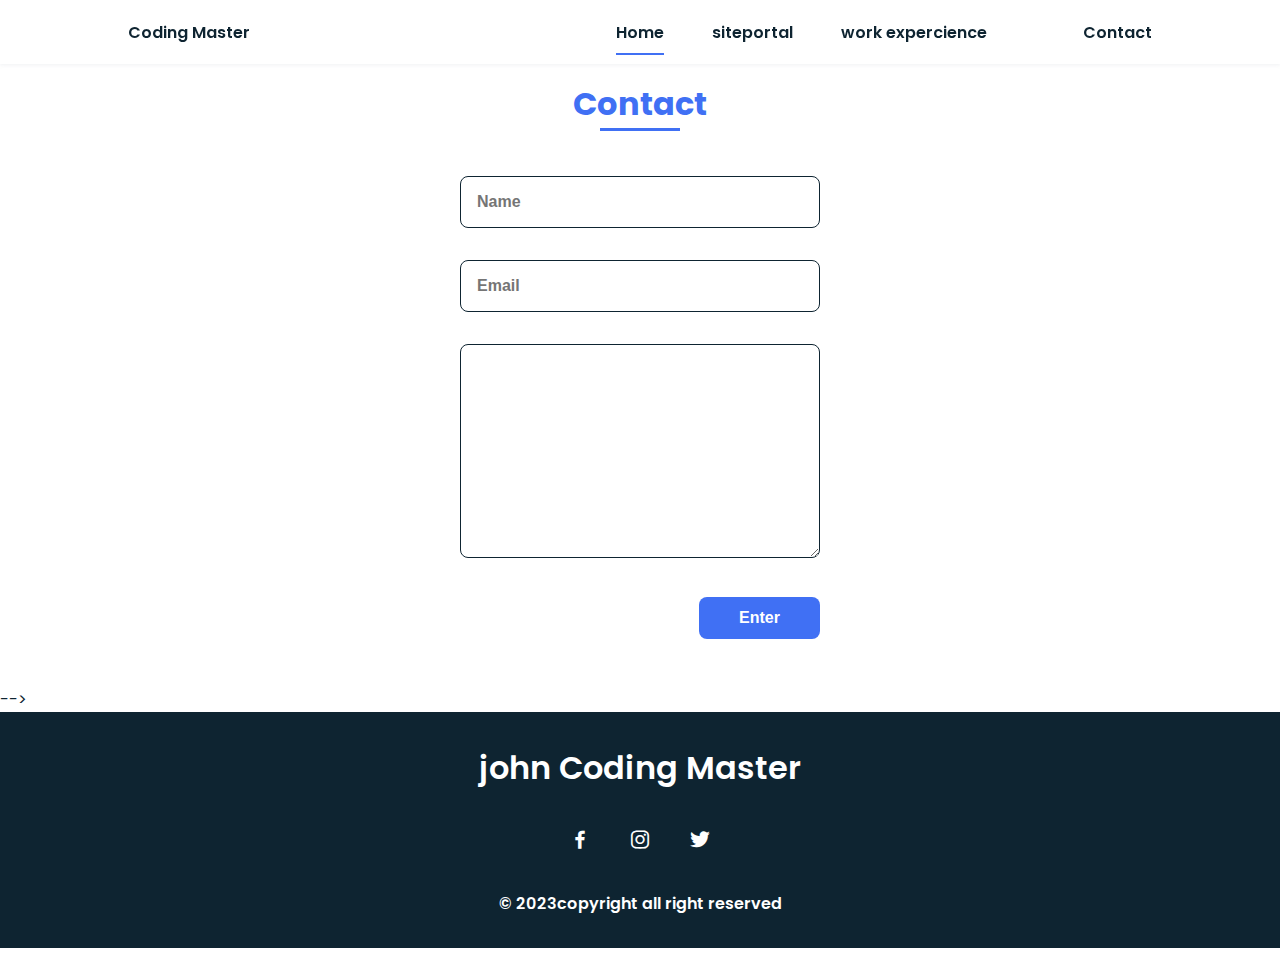
<file: portofolio/contact.html>
<!DOCTYPE html>
<html lang="en">
    <head>
        <meta charset="UTF-8">
        <meta name="viewport" content="width=device-width, initial-scale=1.0">
        <link rel="stylesheet" href="index.css">
        <link href='https://cdn.jsdelivr.net/npm/boxicons@2.0.5/css/boxicons.min.css' rel='stylesheet'>

        <title>Complete Responsive Portfolio Website</title>
    </head>
    <body>

         <!-- HEADER -->
         <header class="l-header">
            <nav class="nav bd-grid">
                <div>
                    <a href="#" class="nav__logo">Coding Master</a>
                </div>

                <div class="nav__menu" id="nav-menu">
                    <ul class="nav__list">
                        <li class="nav__item"><a href="#home" class="nav__link active">Home</a></li>
                        <li class="nav__item"><a href="#about" class="nav__link">siteportal</a></li>
                        <li class="nav__item"><a href="#skills" class="nav__link"> work expercience</a></li>
                        <li class="nav__item"><a href="#work" class="nav__link"></a></li>
                        <li class="nav__item"><a href="#contact" class="nav__link">Contact</a></li>
                    </ul>
                </div>

                <div class="nav__toggle" id="nav-toggle">
                    <i class='bx bx-menu'></i>
                </div>
            </nav>
        </header>

        <main class="l-main">
            <!--===== HOME =====-
            <section class="home bd-grid" id="home">
                <div class="home__data">
                    <h1 class="home__title">Hi,<br>I'am <span class="home__title-color">john</span><br> Web Developer</h1>

                    <a href="#" class="button">Contact</a>
                </div>

                <div class="home__social">
                    <a href="" class="home__social-icon"><i class='bx bxl-linkedin'></i></a>
                    <a href="" class="home__social-icon"><i class='bx bxl-behance' ></i></a>
                    <a href="" class="home__social-icon"><i class='bx bxl-github' ></i></a>
                </div>

                <div class="home__img">    
                    <img src="img/profile.png" alt="">
                </div>
            </section>
        -->


            <!--===== ABOUT =====->
            <section class="about section " id="about">
                <h2 class="section-title">siteportal</h2>

                <div class="about__container bd-grid">
                    <div class="about__img">
                        <img src="img/about.png" alt="">
                    </div>
                    
                    <div>
                        <h2 class="about__subtitle">I'am Coding Master</h2>
                        <p class="about__text">Web development, which encompasses coding, design, and debugging abilities, is a challenging and multifaceted field that necessitates a broad base of knowledge. To begin learning web development, beginners frequently begin by studying the essentials of HTML, CSS, and JavaScript.
The structural foundation of a web page is HTML, the style is CSS, and the interactive part is JavaScript. Despite the fact that learning these languages might be challenging for beginners, there are several online resources, including tutorials, videos, and discussion forums, that can help learners get started.
After they have a fundamental understanding of these languages, learners can begin investigating more complicated issues like responsive design, web accessibility, and web performance optimization.
One of the challenges that students typically encounter while learning web development is debugging. Finding and fixing errors in code requires the tedious and difficult process of debugging. Yet, students can improve their coding skills and debugging prowess with time and practise.
Another challenge for students may be keeping up with the newest web development techniques and technology. Because the field is always evolving, it could be difficult to stay up to date with the latest techniques and equipment. Yet, by being involved in the web development community, attending conferences and seminars, and reading trade publications, students may stay on top of the most recent advancements and improve their skills.
Overall, learning web development can be a rewarding and challenging experience, but with dedication and perseverance, learners can develop the skills they need to create amazing web applications and websites..</p>           
                    </div>                                   
                </div>
            </section>

            <!--===== SKILLS =====-
            <section class="skills section" id="skills">
                <h2 class="section-title">workexperience</h2>

                <div class="skills__container bd-grid">          
                    <div>
                        <h2 class="skills__subtitle">Profesional Skills</h2>
                        <p class="skills__text">Lorem ipsum dolor sit, amet consectetur adipisicing elit. Velit optio id vero amet, alias architecto consectetur error eum eaque sit.</p>
                        <div class="skills__data">
                            <div class="skills__names">
                                <i class='bx bxl-html5 skills__icon'></i>
                                <span class="skills__name">HTML5</span>
                            </div>
                            <div class="skills__bar skills__html">

                            </div>
                            <div>
                                <span class="skills__percentage">90%</span>
                            </div>
                        </div>
                        <div class="skills__data">
                            <div class="skills__names">
                                <i class='bx bxl-css3 skills__icon'></i>
                                <span class="skills__name">CSS3</span>
                            </div>
                            <div class="skills__bar skills__css">
                                
                            </div>
                            <div>
                                <span class="skills__percentage">80%</span>
                            </div>
                        </div>
                        <div class="skills__data">
                            <div class="skills__names">
                                <i class='bx bxl-javascript skills__icon' ></i>
                                <span class="skills__name">JAVASCRIPT</span>
                            </div>
                            <div class="skills__bar skills__js">
                                
                            </div>
                            <div>
                                <span class="skills__percentage">60%</span>
                            </div>
                        </div>
                        <div class="skills__data">
                            <div class="skills__names">
                                <i class='bx bxs-paint skills__icon'></i>
                                <span class="skills__name">PHP</span>
                            </div>
                            <div class="skills__bar skills__ux">
                                
                            </div>
                            <div>
                                <span class="skills__percentage">75%</span>
                            </div>
                        </div>
                    </div>
                    
                    <div>              
                        <img src="img/skills.png" alt="" class="skills__img">
                    </div>
                </div>
            </section>->

            <!--===== WORK =====->
            <section class="work section" id="work">
                <h2 class="section-title"></h2>

                <div class="work__container bd-grid">
                    <div class="work__img">
                        <img src="img/1.jpg" alt="">
                    </div>
                    <div class="work__img">
                        <img src="img/2.jpg" alt="">
                    </div>
                    <div class="work__img">
                        <img src="img/3.jpg" alt="">
                    </div>
                    <div class="work__img">
                        <img src="img/4.jpg" alt="">
                    </div>
                    <div class="work__img">
                        <img src="img/5.jpg" alt="">
                    </div>
                    <div class="work__img">
                        <img src="img/6.jpg" alt="">
                    </div>
                </div>
            </section>

            <!--===== CONTACT =====-->
            <section class="contact section" id="contact">
                <h2 class="section-title">Contact</h2>

                <div class="contact__container bd-grid">
                    <form action="" class="contact__form">
                        <input type="text" placeholder="Name" class="contact__input">
                        <input type="mail" placeholder="Email" class="contact__input">
                        <textarea name="" id="" cols="0" rows="10" class="contact__input"></textarea>
                        <input type="button" value="Enter" class="contact__button button">
                    </form>
                </div>
            </section>-->
        </main>

        <!--===== FOOTER =====-->
        <footer class="footer">
            <p class="footer__title"> john Coding Master</p>
            <div class="footer__social">
                <a href="#" class="footer__icon"><i class='bx bxl-facebook' ></i></a>
                <a href="#" class="footer__icon"><i class='bx bxl-instagram' ></i></a>
                <a href="#" class="footer__icon"><i class='bx bxl-twitter' ></i></a>
            </div>
            <p>&#169; 2023copyright all right reserved</p>
        </footer>
    </body>
</html>
</file>
<file: portofolio/index.css>
/*===== GOOGLE FONTS =====*/
@import url("https://fonts.googleapis.com/css2?family=Poppins:wght@400;600;700&display=swap");
/*===== VARIABLES CSS =====*/
:root{
  --header-height: 3rem;
  --font-semi: 600;
}

/*===== Colores =====*/
:root{
  --first-color: #4070F4;
  --second-color: #0E2431;
}

/*===== Fuente y tipografia =====*/
:root{
  --body-font: 'Poppins', sans-serif;
  --big-font-size: 2rem;
  --h2-font-size: 1.25rem;
  --normal-font-size: 0.938rem;
}
@media screen and (min-width: 768px){
  :root{
    --big-font-size: 3.5rem;
    --h2-font-size: 2rem;
    --normal-font-size: 1rem;
  }
}

/*===== Margenes =====*/
:root{
  --mb-1: 0.5rem;
  --mb-2: 1rem;
  --mb-3: 1.5rem;
  --mb-4: 2rem;
  --mb-5: 2.5rem;
  --mb-6: 3rem;
}

/*===== z index =====*/
:root{
  --z-back: -10;
  --z-normal: 1;
  --z-tooltip: 10;
  --z-fixed: 100;
}

/*===== BASE =====*/
*,::before,::after{
  box-sizing: border-box;
}
html{
  scroll-behavior: smooth;
}
body{
  margin: var(--header-height) 0 0 0;
  font-family: var(--body-font);
  font-size: var(--normal-font-size);
  color: var(--second-color);
}
h1,h2,p{
  margin: 0;
}
ul{
  margin: 0;
  padding: 0;
  list-style: none;
}
a{
  text-decoration: none;
}
img{
  max-width: 100%;
  height: auto;
  display: block;
}

/*===== CLASS CSS ===== */
.section-title{
  position: relative;
  font-size: var(--h2-font-size);
  color: var(--first-color);
  margin-top: var(--mb-2);
  margin-bottom: var(--mb-4);
  text-align: center;
}
.section-title::after{
  position: absolute;
  content: "";
  width: 64px;
  height: 0.18rem;
  left: 0;
  right: 0;
  margin: auto;
  top: 2rem;
  background-color: var(--first-color);
}
.section{
  padding-top: 3rem;
  padding-bottom: 2rem;
}

/*===== LAYOUT =====*/
.bd-grid{
  max-width: 1024px;
  display: grid;
  grid-template-columns: 100%;
  grid-column-gap: 2rem;
  width: calc(100% - 2rem);
  margin-left: var(--mb-2);
  margin-right: var(--mb-2);
}
.l-header{
  width: 100%;
  position: fixed;
  top: 0;
  left: 0;
  z-index: var(--z-fixed);
  background-color: #fff;
  box-shadow: 0 1px 4px rgba(146,161,176,.15);
}

/*===== NAV =====*/
.nav{
  height: var(--header-height);
  display: flex;
  justify-content: space-between;
  align-items: center;
  font-weight: var(--font-semi);
}
@media screen and (max-width: 768px){
  .nav__menu{
    position: fixed;
    top: var(--header-height);
    right: -100%;
    width: 80%;
    height: 100%;
    padding: 2rem;
    background-color: var(--second-color);
    transition: .5s;
  }
}
.nav__item{
  margin-bottom: var(--mb-4);
}
.nav__link{
  position: relative;
  color: #fff;
}
.nav__link:hover{
  position: relative;
}
.nav__link:hover::after{
  position: absolute;
  content: "";
  width: 100%;
  height: 0.18rem;
  left: 0;
  top: 2rem;
  background-color: var(--first-color);
}
.nav__logo{
  color: var(--second-color);
}
.nav__toggle{
  color: var(--second-color);
  font-size: 1.5rem;
  cursor: pointer;
}

/*Active menu*/
.active::after{
  position: absolute;
  content: "";
  width: 100%;
  height: 0.18rem;
  left: 0;
  top: 2rem;
  background-color: var(--first-color);
}

/*=== Show menu ===*/
.show{
  right: 0;
}

/*===== HOME =====*/
.home{
  height: calc(100vh - 3rem);
  row-gap: 1rem;
}
.home__data{
  align-self: center;
}
.home__title{
  font-size: var(--big-font-size);
  margin-bottom: var(--mb-5);
}
.home__title-color{
  color: var(--first-color);
}
.home__social{
  display: flex;
  flex-direction: column;
}
.home__social-icon{
  width: max-content;
  margin-bottom: var(--mb-2);
  font-size: 1.5rem;
  color: var(--second-color);
}
.home__social-icon:hover{
  color: var(--first-color);
}
.home__img{
  position: absolute;
  right: 0;
  bottom: 0;
  width: 295px;
}

/*BUTTONS*/
.button{
  display: inline-block;
  background-color: var(--first-color);
  color: #fff;
  padding: .75rem 2.5rem;
  font-weight: var(--font-semi);
  border-radius: .5rem;
}
.button:hover{
  box-shadow: 0 10px 36px rgba(0,0,0,.15);
}

/* ===== ABOUT =====*/
.about__container{
  row-gap: 2rem;
  text-align: center;
}
.about__subtitle{
  margin-bottom: var(--mb-2);
}
.about__img{
  justify-self: center;
}
.about__img img{
  width: 200px;
  border-radius: .5rem;
}

/* ===== SKILLS =====*/
.skills__container{
  row-gap: 2rem;
  text-align: center;
}
.skills__subtitle{
  margin-bottom: var(--mb-2);
}
.skills__text{
  margin-bottom: var(--mb-4);
}
.skills__data{
  display: flex;
  justify-content: space-between;
  align-items: center;
  position: relative;
  font-weight: var(--font-semi);
  padding: .5rem 1rem;
  margin-bottom: var(--mb-4);
  border-radius: .5rem;
  box-shadow: 0 4px 25px rgba(14,36,49,.15);
}
.skills__icon{
  font-size: 2rem;
  margin-right: var(--mb-2);
  color: var(--first-color);
}
.skills__names{
  display: flex;
  align-items: center;
}
.skills__bar{
  position: absolute;
  left: 0;
  bottom: 0;
  background-color: var(--first-color);
  height: .25rem;
  border-radius: .5rem;
  z-index: var(--z-back);
}
.skills__html{
  width: 95%;
}
.skills__css{
  width: 85%;
}
.skills__js{
  width: 65%;
}
.skills__ux{
  width: 75%;
}
.skills__img{
  border-radius: .5rem;
}

/* ===== WORK =====*/
.work__container{
  row-gap: 2rem;
}
.work__img{
  box-shadow: 0 4px 25px rgba(14,36,49,.15);
  border-radius: .5rem;
  overflow: hidden;
}
.work__img img{
  transition: 1s;
  cursor: pointer;
}
.work__img img:hover{
  transform: scale(1.1);
}

/* ===== CONTACT =====*/
.contact__input{
  width: 100%;
  font-size: var(--normal-font-size);
  font-weight: var(--font-semi);
  padding: 1rem;
  border-radius: .5rem;
  border: 1.5px solid var(--second-color);
  outline: none;
  margin-bottom: var(--mb-4);
}
.contact__button{
  display: block;
  border: none;
  outline: none;
  font-size: var(--normal-font-size);
  cursor: pointer;
  margin-left: auto;
}

/* ===== FOOTER =====*/
.footer{
  background-color: var(--second-color);
  color: #fff;
  text-align: center;
  font-weight: var(--font-semi);
  padding: 2rem 0;
}
.footer__title{
  font-size: 2rem;
  margin-bottom: var(--mb-4);
}
.footer__social{
  margin-bottom: var(--mb-4);
}
.footer__icon{
  font-size: 1.5rem;
  color: #fff;
  margin: 0 var(--mb-2)
}

/* ===== MEDIA QUERIES=====*/
@media screen and (min-width: 768px){
  body{
    margin: 0;
  }
  .section{
    padding-top: 4rem;
    padding-bottom: 3rem;
  }
  .section-title{
    margin-bottom: var(--mb-6);
  }
  .section-title::after{
    width: 80px;
    top: 3rem;
  }

  .nav{
    height: calc(var(--header-height) + 1rem);
  }
  .nav__list{
    display: flex;
    padding-top: 0;
  }
  .nav__item{
    margin-left: var(--mb-6);
    margin-bottom: 0;
  }
  .nav__toggle{
    display: none;
  }
  .nav__link{
    color: var(--second-color);
  }

  .home{
    height: 100vh;
  }
  .home__data{
    align-self: flex-end;
  }
  .home__social{
    padding-top: 0;
    padding-bottom: 2.5rem;
    flex-direction: row;
    align-self: flex-end;
  }
  .home__social-icon{
    margin-bottom: 0;
    margin-right: var(--mb-4);
  }
  .home__img{
    width: 457px;
    bottom: 15%;
  }

  .about__container, .skills__container{
    grid-template-columns: repeat(2,1fr);
    align-items: center;
    text-align: initial;
  }
  .about__img img{
    width: 300px;
  }
  .work__container{
    grid-template-columns: repeat(3, 1fr);
    grid-template-rows: repeat(2,1fr);
    column-gap: 2rem;
  }
  .contact__form{
    width: 360px;
  }
  .contact__container{
    justify-items: center;
  }
}

@media screen and (min-width: 1024px) {
  .bd-grid {
    margin-left: auto;
    margin-right: auto;
  }
  .home__img {
    right: 10%;
  }
}
</file>
